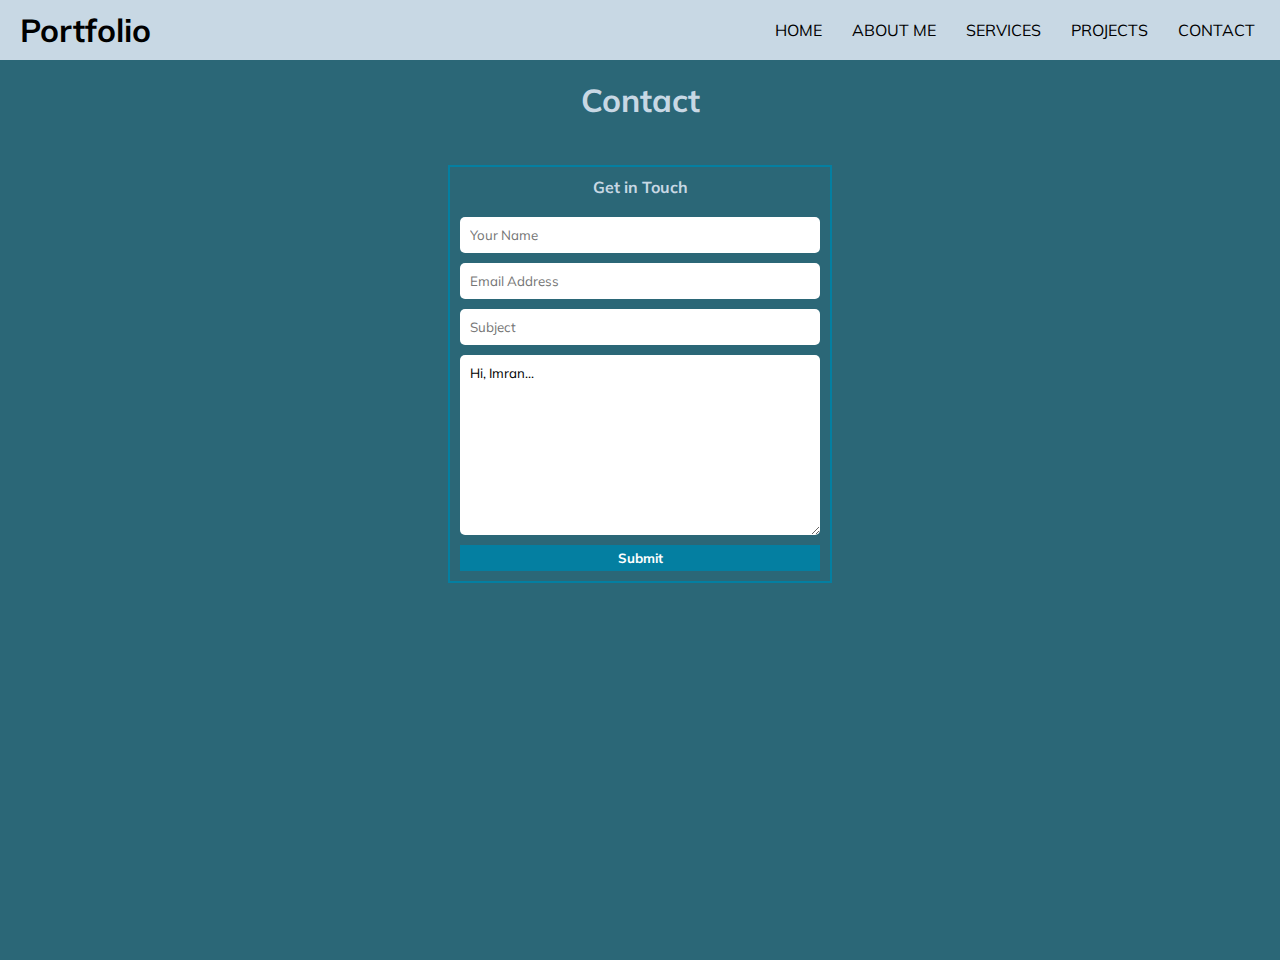
<file: contact.html>
<!DOCTYPE html>
<html lang="en">

<head>
    <meta charset="UTF-8">
    <meta http-equiv="X-UA-Compatible" content="IE=edge">
    <meta name="viewport" content="width=device-width, initial-scale=1.0">
    <title>Contact Me</title>
    <link rel="stylesheet" href="style.css">
</head>

<body>
    <header>
        <h1>Portfolio</h1>
        <!--desktop navigation-->
        <nav>
            <ul>
                <li>
                    <a href="#">HOME</a>
                </li>
                <li>
                    <a href="#about-me">ABOUT ME</a>
                </li>
                <li>
                    <a href="#services">SERVICES</a>
                </li>
                <li>
                    <a href="#projects">PROJECTS</a>
                </li>
                <li>
                    <a href="contact.html" target="_blank">CONTACT</a>
                </li>
            </ul>
        </nav>

        <!--mobile navigation-->
        <div class="mob-nav">
            <span class="nav-button"></span>
            <span class="nav-button"></span>
            <span class="nav-button"></span>

            <div class="nav-link">
                <ul>
                    <li>
                        <a href="#">HOME</a>
                    </li>
                    <li>
                        <a href="#about-me">ABOUT ME</a>
                    </li>
                    <li>
                        <a href="#services">SERVICES</a>
                    </li>
                    <li>
                        <a href="#projects">PROJECTS</a>
                    </li>
                    <li>
                        <a href="contact.html" target="_blank">CONTACT</a>
                    </li>
                </ul>
            </div>
        </div>
    </header>

    <main class="container">

        <form>
            <h1>Contact</h1>
            
            <div class="mssg">
                <h4>Get in Touch</h4>
                <input type="text" placeholder="Your Name">
                <input type="email" name="" id="" placeholder="Email Address">
                <input type="text" name="" id="" placeholder="Subject">
                <textarea name="" id="" cols="30" rows="10">Hi, Imran...</textarea>
                <button type="submit">Submit</button>
            </div>

        </form>

    </main>
</body>

</html>
</file>
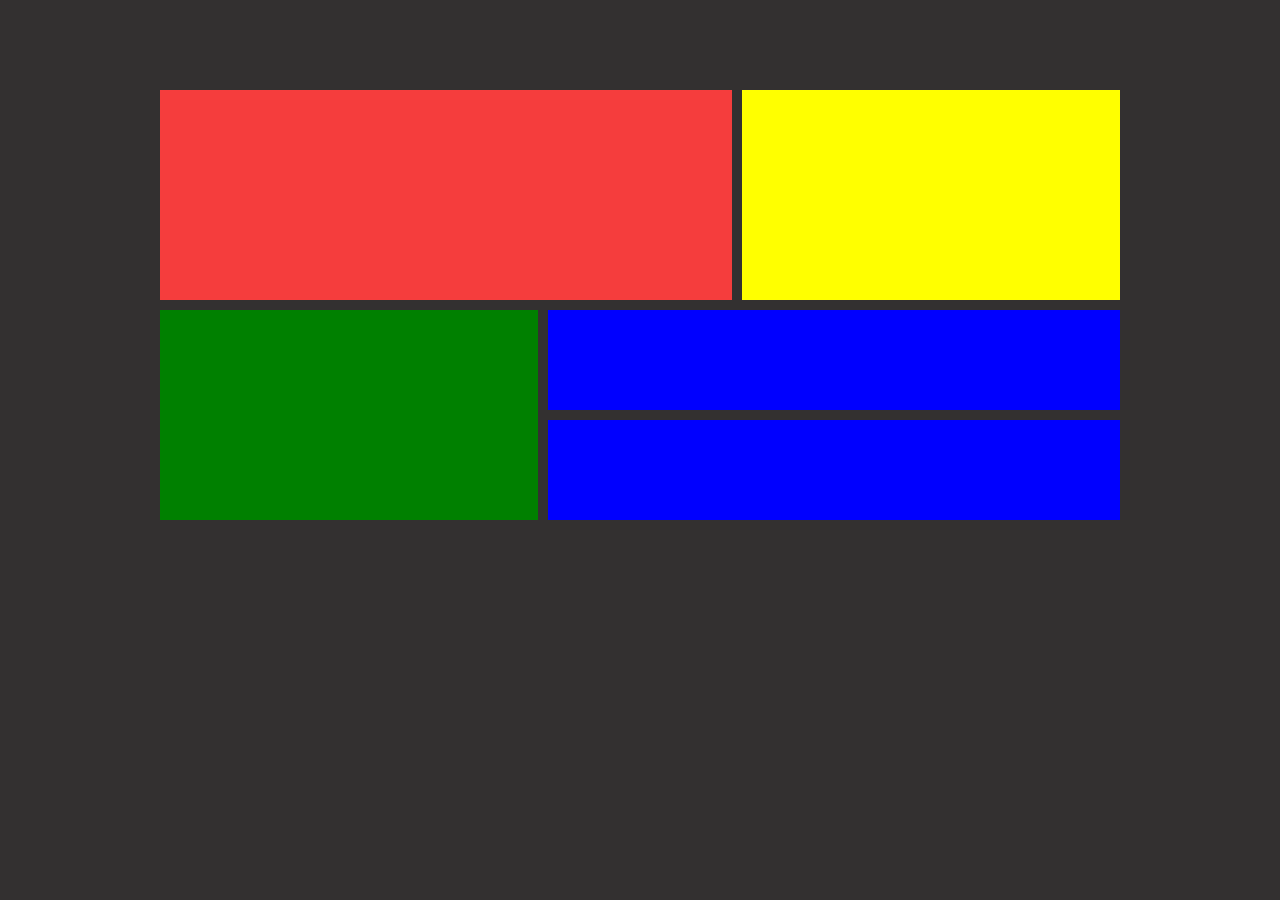
<file: grid.html>
<!DOCTYPE html>
<html lang="en">
<head>
    <meta charset="UTF-8">
    <meta http-equiv="X-UA-Compatible" content="IE=edge">
    <meta name="viewport" content="width=device-width, initial-scale=1.0">
    <link rel="stylesheet" href="grid.css">
    <title>Grid Layout</title>
</head>
<body>
    <div class="grid container">
        <main></main>
        <section class="yellow"></section>
        <section class="green"></section>
        <aside class="blue-1"></aside>
        <aside class="blue-2"></aside>
    </div>
</body>
</html>
</file>
<file: style.css>
@import url('https://fonts.googleapis.com/css2?family=Mulish:wght@400;500;600;700&display=swap');
*{
    padding: 0;
    margin: 0;
    box-sizing: border-box;
    font-family: 'Mulish';
}

html, body{
    width: 100%;
    height: 100%;
    background-color: #ebebeb;
    scroll-behavior: smooth;
}

header{
    position: fixed;
    display: flex;
    justify-content: space-between;
    align-items: center;
    width: 100%;
    background-color: #c8d8e4;
    padding: 10px;
    z-index: 1;
}

header h1{
    margin-left: 10px;
}

nav ul{
    display: flex;
    justify-content: space-between;
}

nav li{
    list-style: none;
    margin: 0 15px;
}

nav li a{
    text-decoration: none;
    color: #000;
}

nav li a:hover{
    color: #047fa1;
    text-decoration: underline;
}

.mob-nav{
    display: none;
}

main{
    position: relative;
    top: 60px;
}

main .home{
    display: flex;
    align-items: center;
    justify-content: center;
    width: 100%;
    height: 100vh;
    background: #2b6777;
    text-align: center;
    color: #fff;
}

.home h1{
    font-size: 2rem;
}

.home p{
    font-size: 1.2rem;
    margin-bottom: 30px;
}

.home a{
    text-decoration: none;
    color: #000;
    background-color: #c8d8e4;
    font-weight: bold;
    padding: 10px 20px;
    border-radius: 10px;
}

.home i{
    font-size: 20px;
    margin-left: 20px;
}

.home a:hover{
    outline: 3px solid #047fa1;
    transition: 0.5s;
}

#about-me{
    width: 100%;
    height: 100vh;
    background: #c8d8e4;
}

#about-me h1{
    text-align: center;
    padding: 20px;
}

#about-me i{
    font-size: 20px;
}

.details{
    display: flex;
}

.contents{
    padding: 0 30px;
}

.more-detail{
    margin: 50px;
    display: flex;
    justify-content: space-between;
}

.more-detail li{
    margin: 20px 0;
}

#services{
    background: #2b6777;
    height: 100vh;
    padding: 20px;
}

#services h1{
    text-align: center;
    margin-bottom: 5px;
    color: #fff;
}

.row{
    display: flex;
}

.card{
    background: #c8d8e4;
    margin: 5px;
    padding: 10px;
    border-radius: 5px;
}

.card:hover{
    background: #047fa1;
    color: #fff;
    border: 3px solid #c8d8e4;
    transition: all 0.5s;
    cursor: pointer;
}

.card i{
    font-size: 30px;
}

.card h4{
    margin: 20px 0;
}

#projects{
    background: #c8d8e4;
    padding: 20px;
    width: 100%;
    height: 115vh;
}

#projects h1{
    text-align: center;
}

.projects-details .card{
    background: #2b6777;
    color: #fff;
    width: 35%;
    padding-bottom: 20px;
    cursor: default;
}

.projects-details .card:hover{
    background: inherit;
    color: #000;
    border: 3px solid #2b6777;
}

.projects-details img{
    width: 400px;
    height: 150px;
    object-fit: cover;
    border-radius: 10px;
}

.projects-details p{
    margin-bottom: 10px;
}

.projects-details a{
    text-decoration: none;
    font-weight: bold;
    color: #000;
    background: #c8d8e4;
    border: 2px solid #2b6777;
    margin: 0 30px;
    padding: 5px 20px;
    border-radius: 10px;
}

footer{
    width: 100%;
    background: #000;
    color: #fff;
    font-weight: bold;
    text-align: center;
    padding: 20px;
}

/*CONTACT PAGE*/
.container{
    background: #2b6777;
    width: 100%;
    height: 100vh;
    display: flex;
    justify-content: center;
}

form{
    margin-top: 20px;
    width: 30%;
}

form h1, form h4{
    text-align: center;
    margin-bottom: 20px;
    color: #c8d8e4;
}

.mssg{
    margin-top: 45px;
    border: 2px solid #047fa1;
    padding: 10px;
}

form input, textarea{
    display: block;
    width: 100%;
    padding: 10px;
    margin-bottom: 10px;
    border: none;
    border-radius: 5px;
    outline: none;
}

button{
    width: 100%;
    padding: 5px;
    border: none;
    background: #047fa1;
    color: #fff;
    font-weight: bold;
}

@media screen and (max-width: 480px) {
    header{
        position: fixed;
        top: 0;
        left: 0;
    }
    header nav{
        display: none;
    }

    .mob-nav{
        display: inline-block;
        position: relative;
    }

    .nav-button{
        height: 3px;
        width: 30px;
        background: #000;
        border-radius: 20px;
        display: block;
        margin-bottom: 2px;
        margin-right: 15px;
    }

    .nav-link{
        position: absolute;
        top: 25px;
        right: -10px;
        width: 360px;
        height: 0;
        transition: height 1s;
        overflow: hidden;
        background: #c8d8e4;
    }

    .mob-nav:hover > .nav-link{
        height: 155px;
    }

    .nav-link li{
        margin: 10px 0;
        border-bottom: 1px solid #2b6777;
    }

    .nav-link li a{
        text-decoration: none;
        color: #000;
        margin: 15px 0;
    }

    .nav-link li a:hover{
        color: #047fa1;
        text-decoration: underline;
    }

    .home{
        padding: 10px;
    }
    
    #about-me{
        width: 100%;
        height: 78em !important;
    }

    .details{
        display: block;
    }

    .details img{
        width: 360px;
    }

    .more-detail{
        display: block;
        margin: 20px;
    }

    #services{
        height: 132em;
    }

    .row{
        display: block;
    }

    .card{
        margin: 10px 0;
    }

    #projects{
        height: 355vh;
    }

    .projects-details .card{
        width: 315px;
    }

    .projects-details img{
        width: 296px;
    }

    .projects-details a{
        margin: 0 ;
        margin-left: 10px;
    }

    form{
        width: 350px;
    }
}
</file>
<file: grid.css>
* {
    margin: 0;
    padding: 0;
    box-sizing: border-box;
}

body {
    background: rgb(51, 48, 48);
}

.grid {
    display: grid;
    grid-template-columns: repeat(5, 1fr);
    grid-auto-rows: minmax(100px, auto);
    gap: 10px;
    max-width: 960px;
    margin: 90px auto;
}

main {
    background-color: rgb(245, 61, 61);
    grid-column: 1/4;
    grid-row: 1/3;
}

.yellow {
    grid-column: 4/6;
    grid-row: 1/3;
    background-color: yellow;
}

.green {
    grid-column: 1/3;
    grid-row: 3/5;
    background-color: green;
}

.blue-1 {
    grid-column: 3/6;
    background-color: blue;
}

.blue-2 {
    grid-column: 3/6;
    background-color: blue;
}
</file>
